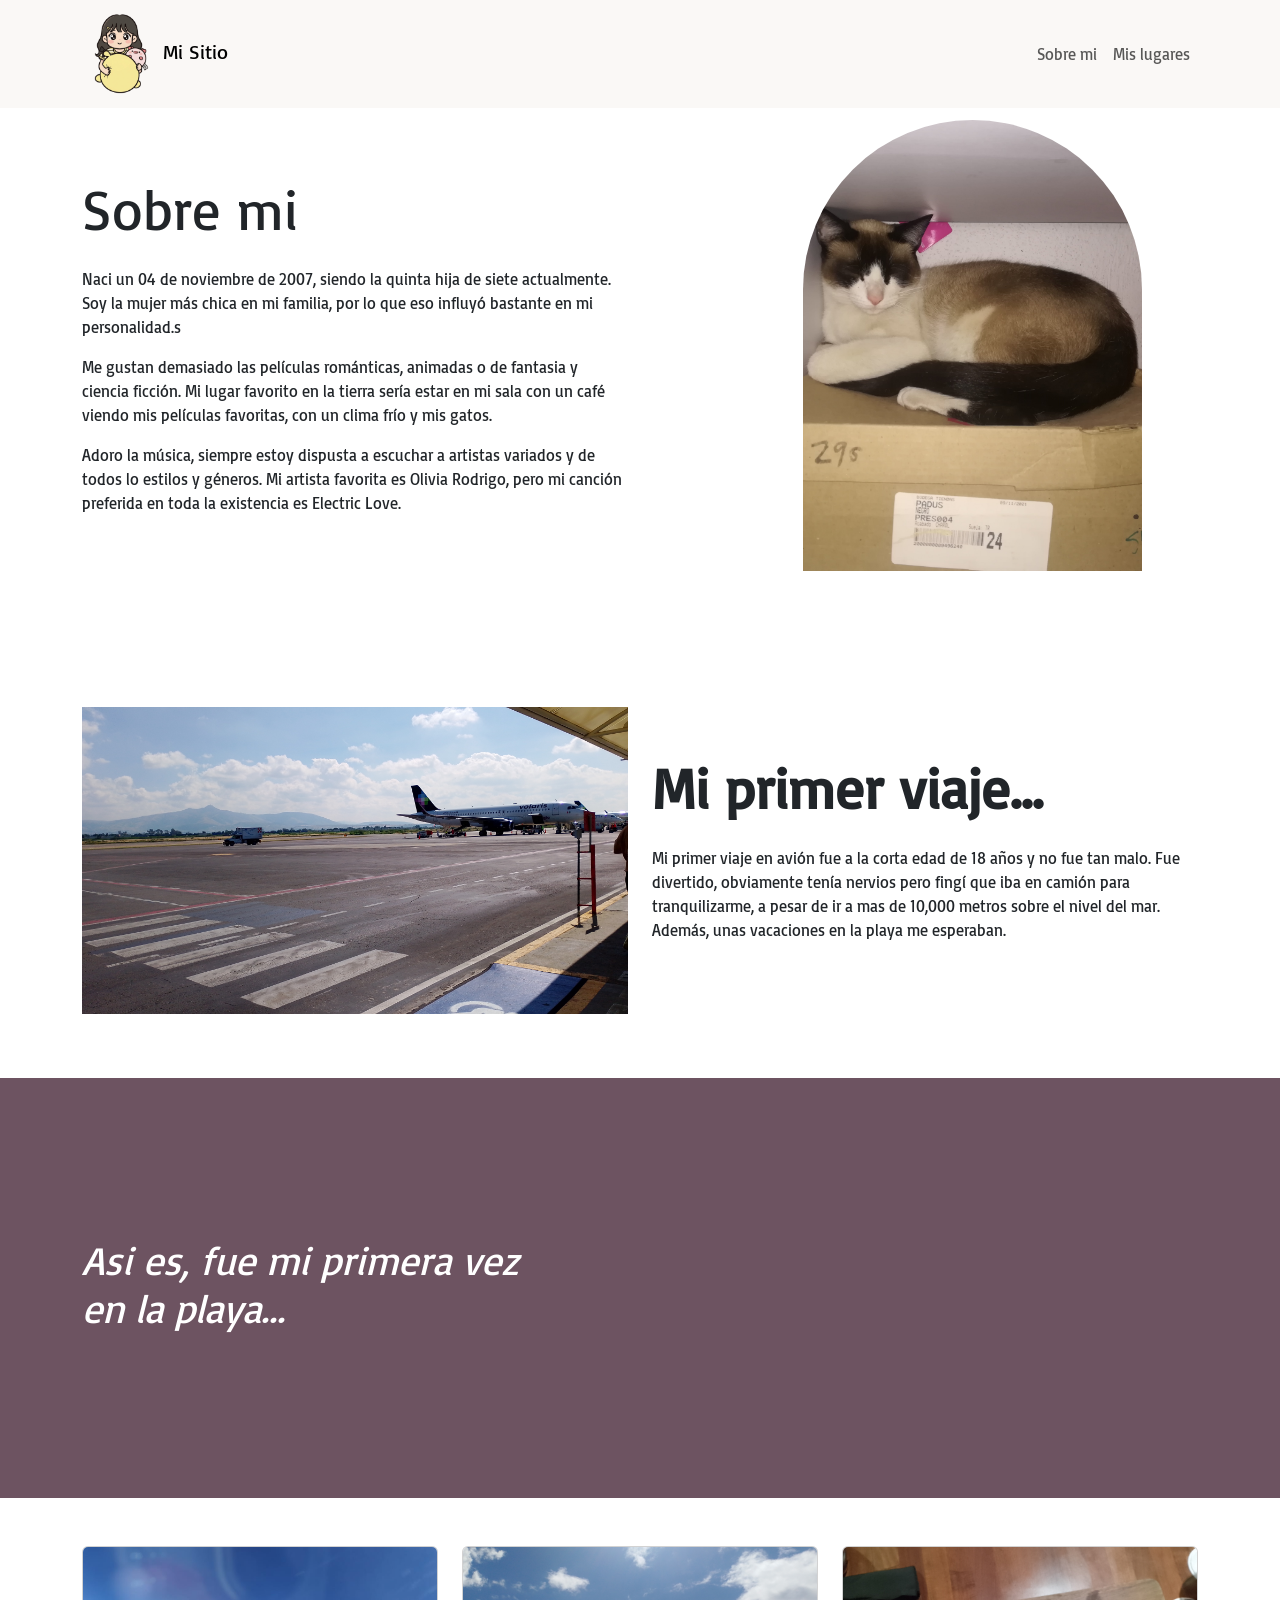
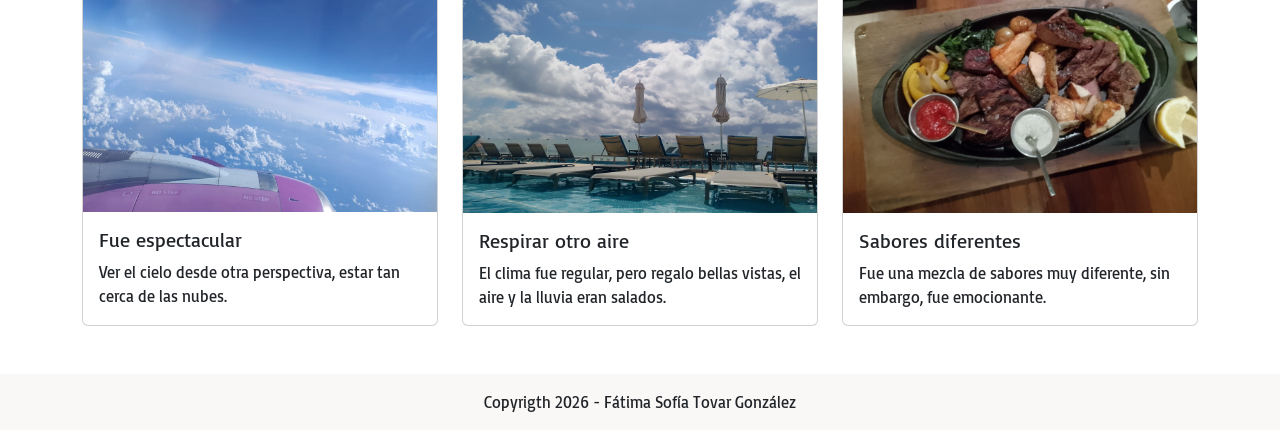
<file: index.html>
<!DOCTYPE html>
<html lang="es">
<head>
    <meta charset="UTF-8">
    <meta name="viewport" content="width=device-width, initial-scale=1.0">
    <link rel="stylesheet" href="css/bootstrap.min.css">
    <link rel="stylesheet" href="css/estilos.css">
    <link rel="shortcut icon" href="iconos/icono.png" type="image/x-icon">
    <title>Mi Sitio</title>
</head>
<body>
    <header class="navbar navbar-expand-lg navbar-light py-1 fixed-top" style="background-color: #faf8f6;">
        <nav class="container">
            <a class="navbar-brand" href="#">
                <img src="imagenes/logo.png" alt="Logo" class="d-inline-block align-text-middle logotipo">
                Mi Sitio
            </a>
            <button class="navbar-toggler" type="button" data-bs-toggle="collapse" data-bs-target="#navbarNavAltMarkup" aria-controls="navbarNavAltMarkup" aria-expanded="false" aria-label="Toggle navigation">
                <span class="navbar-toggler-icon"></span>
            </button>
            <div class="collapse navbar-collapse" id="navbarNavAltMarkup">
                <div class="navbar-nav ms-auto">
                    <a class="nav-link" href="index.html">Sobre mi</a>
                    <a class="nav-link" href="lugares.html">Mis lugares</a>
                </div>
            </div>
        </nav>
    </header>

    <section id="sobremi" class="container py-5 mt-5">
        <div class="row align-items-center">
            <article class="col-lg-6 col-10 offset-1 offset-lg-0 text-center text-lg-start">
                <h1 class="display-4 fw-normal mb-4 text-dark">Sobre mi</h1>
                <p>Naci un 04 de noviembre de 2007, siendo la quinta hija de siete actualmente. Soy la mujer más chica en mi familia, por lo que eso influyó bastante en mi personalidad.s </p>
                <p>Me gustan demasiado las películas románticas, animadas o de fantasia y ciencia ficción. Mi lugar favorito en la tierra sería estar en mi sala con un café viendo mis películas favoritas, con un clima frío y mis gatos.</p>
                <p>Adoro la música, siempre estoy dispusta a escuchar a artistas variados y de todos lo estilos y géneros. Mi artista favorita es Olivia Rodrigo, pero mi canción preferida en toda la existencia es Electric Love.</p>
            </article>
            <figure class="col-lg-5 offset-lg-1 col-10 offset-1 text-center py-4">
                <img src="imagenes/gat.jpg" alt="miGato" class="w-75 rounded-top-pill">
            </figure>    
        </div>
    </section>


    <section id="sobre" class="container py-5">
        <div class="row">
            <figure class="col-lg-6 col-10 offset-1 offset-lg-0 text-center">
                <img src="imagenes/img1.jpg" alt="Avion" class="img-fluid">
            </figure>
            <article class="col-lg-6 col-10 offset-1 offset-lg-0 pt-lg-5 text-center text-lg-start">
                <h1 class="display-4 fw-bold text-dark">Mi primer viaje...</h1>
                <p id="parrafo" class="collapse d-lg-block my-4">Mi primer viaje en avión fue a la corta edad de 18 años y no fue tan malo. Fue divertido, obviamente tenía nervios pero fingí que iba en camión para tranquilizarme, a pesar de ir a mas de 10,000 metros sobre el nivel del mar. Además, unas vacaciones en la playa me esperaban.</p>
                <a class="btn btn-primary d-lg-none" data-bs-toggle="collapse" href="#parrafo" role="button" aria-expanded="false" aria-controls="collapseExample">
                    Leer más...
                </a>
            </article>
        </div>
    </section>

    <section id="viaje" class="text-white py-5" style="background-color: #6d5361;" >
    <div class="container">
        <div class="row align-items-center">
            <article class="col-lg-5 col-10 offset-1 offset-lg-0 mb-4 mb-lg-0 text-center text-lg-start">
                <h2 class="fs-1 fst-italic fw-normal">Asi es, fue mi primera vez en la playa...</h2>
            </article>
            <figure class="col-lg-6 col-10 offset-1 text-center">
                <div class="ratio ratio-16x9">
                    <iframe src="https://drive.google.com/file/d/15oCKs10ApjCdiQXwA-CoHbilEhOufbV1/preview" width="640" height="480"></iframe>
                </div>
            </figure>
        </div>
    </div>
    </section>

    <section id="card" class="container py-5">
    <div class="row justify-content-center">
        <div class="col-10 col-md-6 col-lg-4 mb-4 mb-lg-0">
            <div class="card h-100">
                <img src="imagenes/imgA.jpg" class="card-img-top" alt="Vuelo">
                <div class="card-body">
                    <h5 class="card-title">Fue espectacular</h5>
                    <p class="card-text">Ver el cielo desde otra perspectiva, estar tan cerca de las nubes.</p>
                </div>
            </div>
        </div>
        <div class="col-10 col-md-6 col-lg-4 mb-4 mb-lg-0">
            <div class="card h-100">
                <img src="imagenes/imgB.jpg" class="card-img-top" alt="Paisaje">
                <div class="card-body">
                    <h5 class="card-title">Respirar otro aire</h5>
                    <p class="card-text">El clima fue regular, pero regalo bellas vistas, el aire y la lluvia eran salados.</p>
                </div>
            </div>
        </div>
        <div class="col-10 col-md-6 col-lg-4 mb-4 mb-lg-0">
            <div class="card h-100">
                <img src="imagenes/imgC.jpg" class="card-img-top" alt="Proyecto 3">
                <div class="card-body">
                    <h5 class="card-title">Sabores diferentes</h5>
                    <p class="card-text">Fue una mezcla de sabores muy diferente, sin embargo, fue emocionante.</p>
                </div>
            </div>
        </div>
    </div>
    </section>

    <footer class="container-fluid text-dark text-center" style="background-color: #faf8f6;">
        <p class="py-3">Copyrigth 2026 - Fátima Sofía Tovar González</p>
    </footer>
</body>
</html>
</file>
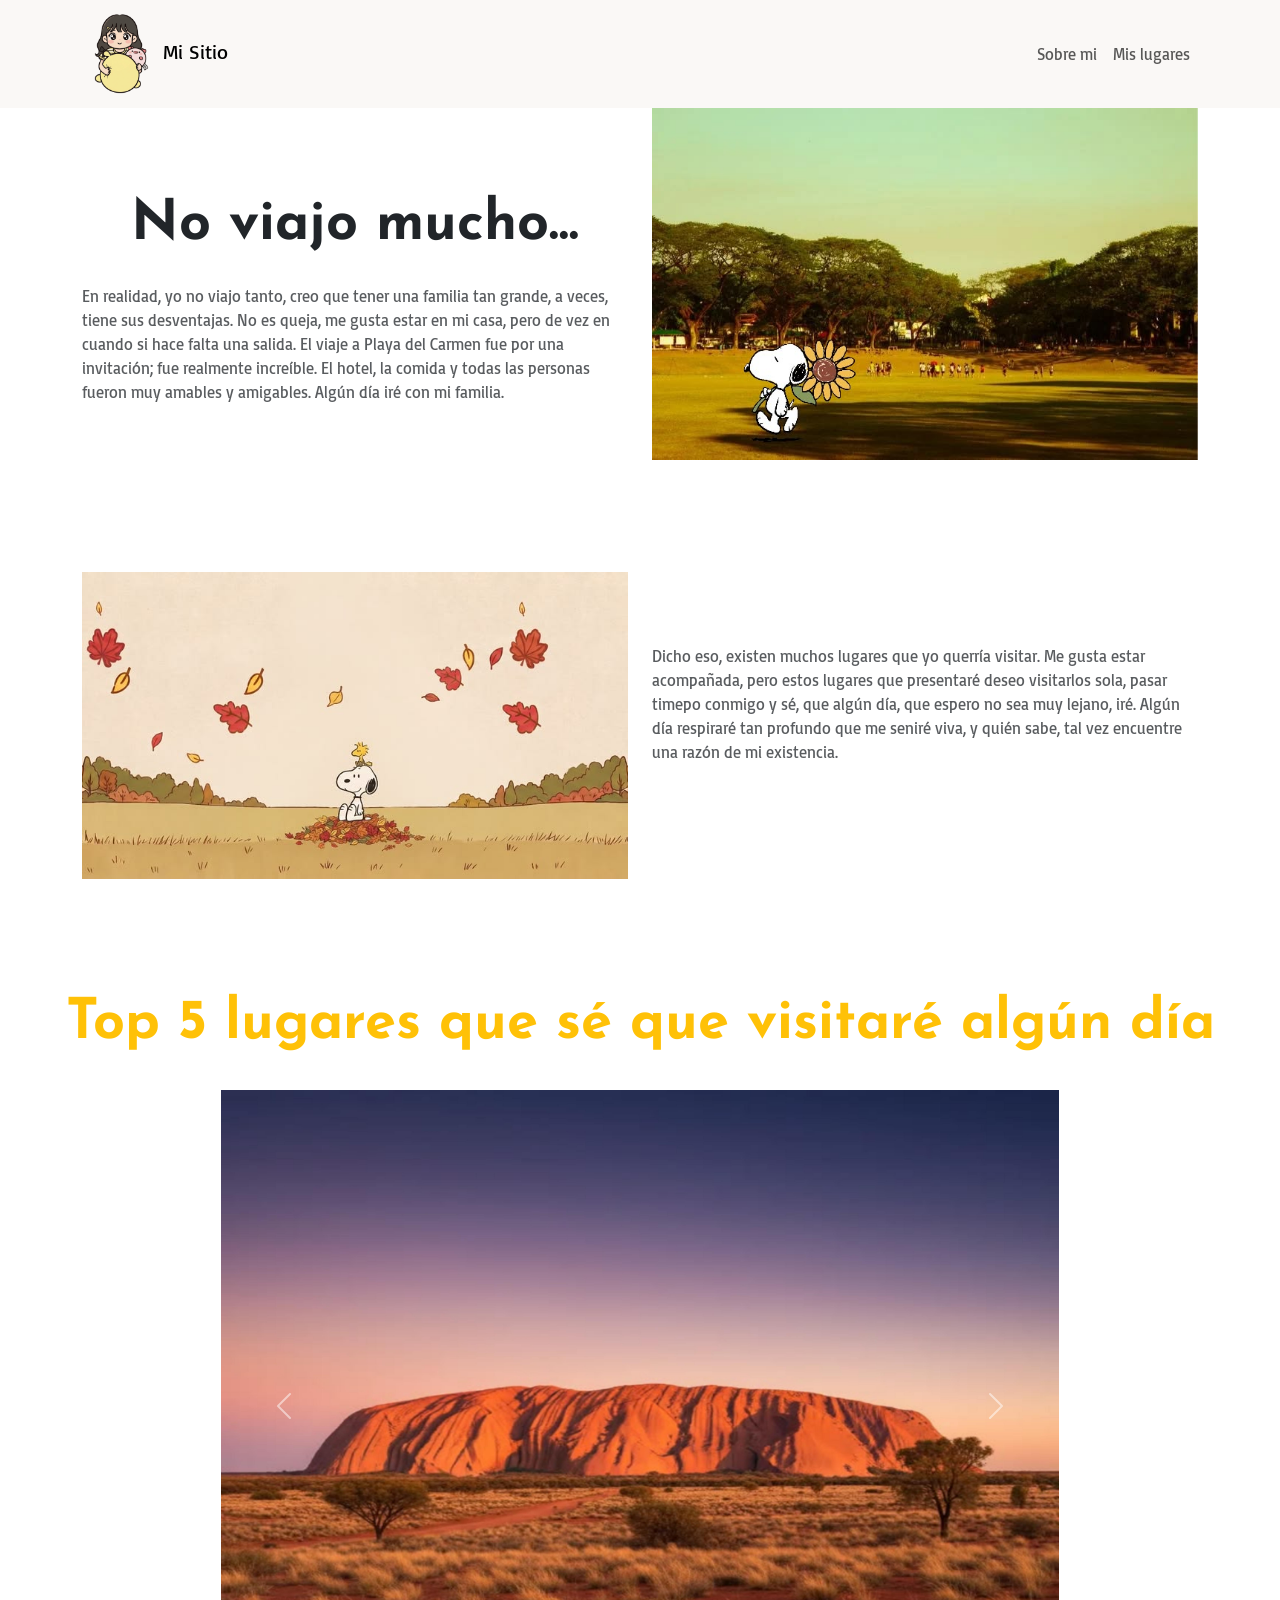
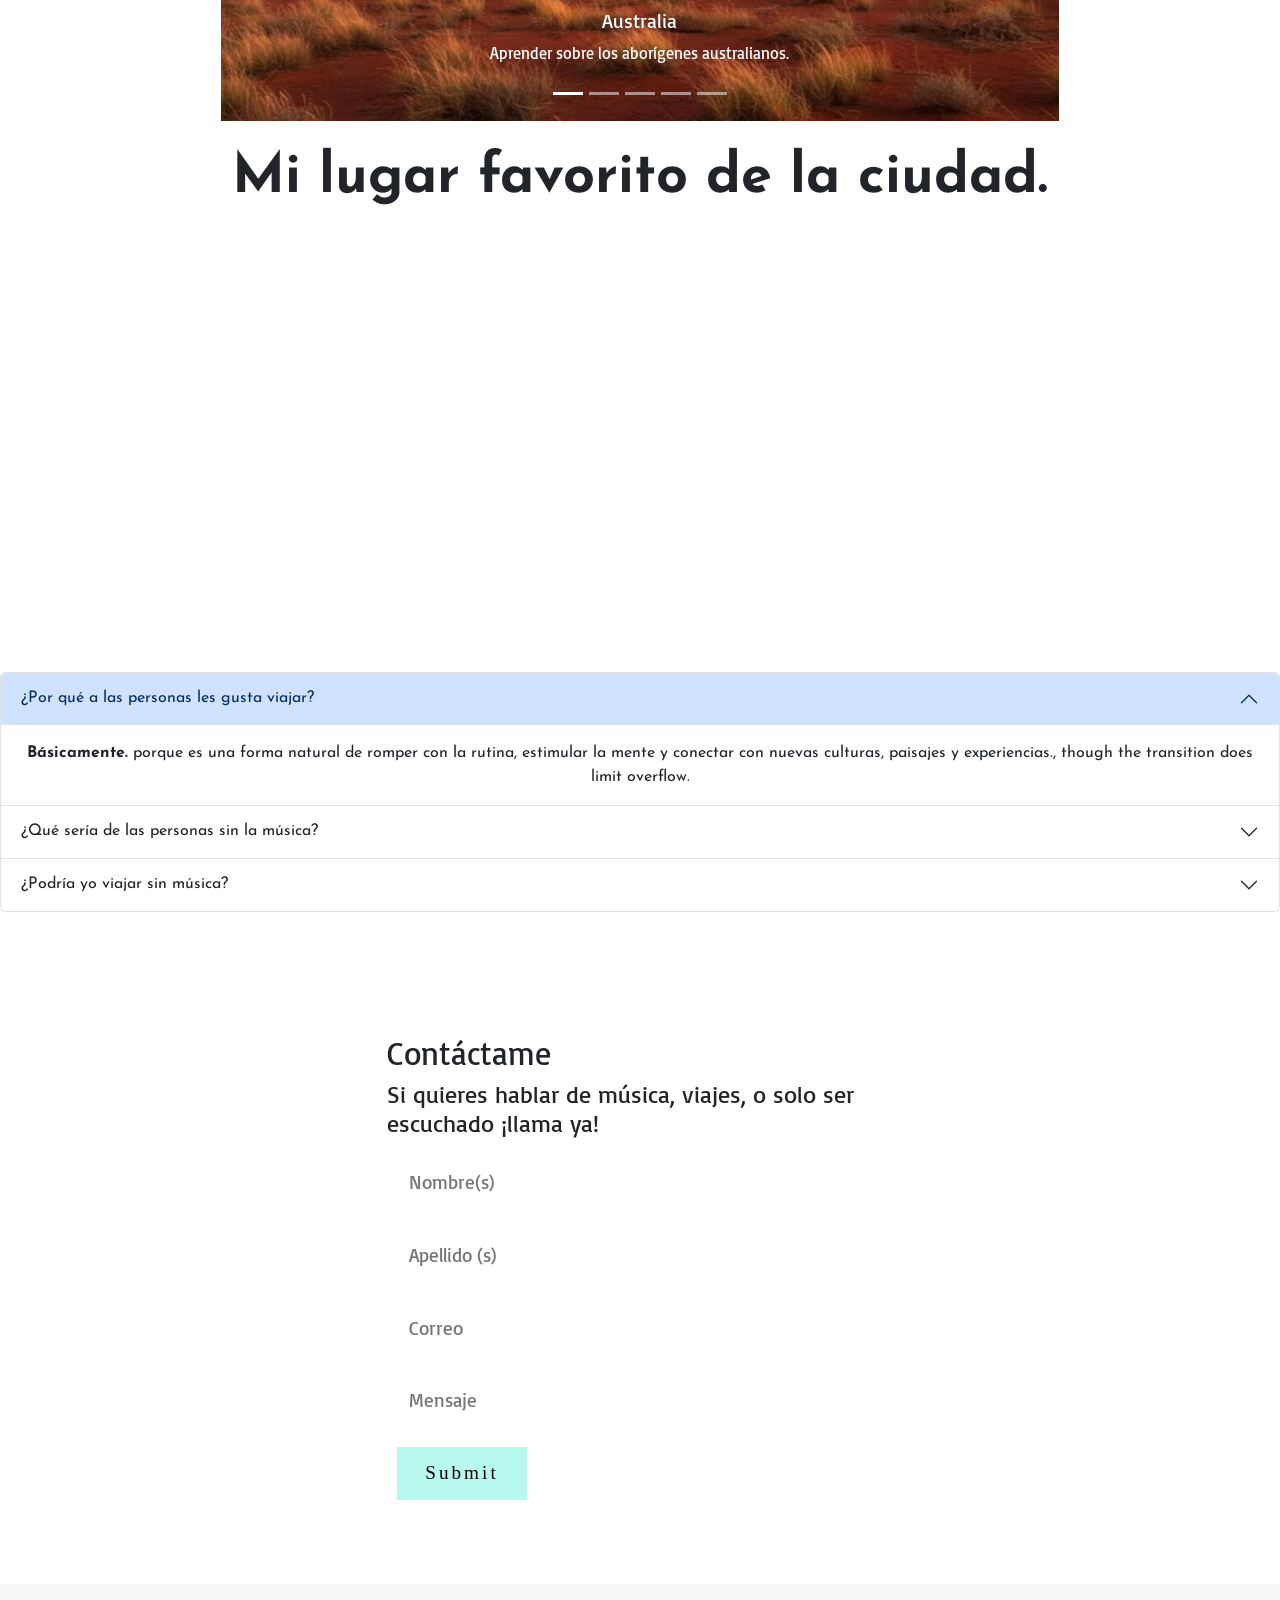
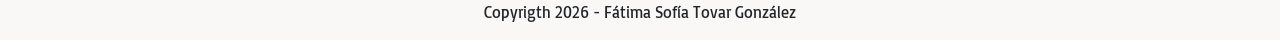
<file: lugares.html>
<!DOCTYPE html>
<html lang="es">
<head>
    <meta charset="UTF-8">
    <meta name="viewport" content="width=device-width, initial-scale=1.0">
    <link rel="stylesheet" href="css/bootstrap.min.css">
    <link rel="stylesheet" href="css/estilos.css">
    <link rel="shortcut icon" href="iconos/icono.png" type="image/x-icon">
    <script src="js/bootstrap.bundle.min.js"></script>
    <title>Mi Sitio</title>
</head>
<body>
    <header class="navbar navbar-expand-lg navbar-light py-1 fixed-top" style="background-color: #faf8f6;">
        <nav class="container">
            <a class="navbar-brand" href="#">
                <img src="imagenes/logo.png" alt="Logo" class="d-inline-block align-text-middle logotipo">
                Mi Sitio
            </a>
            <button class="navbar-toggler" type="button" data-bs-toggle="collapse" data-bs-target="#navbarNavAltMarkup" aria-controls="navbarNavAltMarkup" aria-expanded="false" aria-label="Toggle navigation">
                <span class="navbar-toggler-icon"></span>
            </button>
            <div class="collapse navbar-collapse" id="navbarNavAltMarkup">
                <div class="navbar-nav ms-auto">
                    <a class="nav-link" href="index.html">Sobre mi</a>
                    <a class="nav-link" href="lugares.html">Mis lugares</a>
                </div>
            </div>
        </nav>
    </header>

    <section id="miviaje" class="container py-5 mt-5">
        <div class="row align-items-center">
            <article class="col-lg-6 col-10 offset-1 offset-lg-0 pt-lg-5 text-center text-lg-start">
                <h1 id="font" class="display-4 fw-bold text-dark">No viajo mucho...</h1>
                <p id="parrafo-2" class="collapse d-lg-block text-muted my-4">En realidad, yo no viajo tanto, creo que tener una familia tan grande, a veces, tiene sus desventajas. No es queja, me gusta estar en mi casa, pero de vez en cuando si hace falta una salida. El viaje a Playa del Carmen fue por una invitación; fue realmente increíble. El hotel, la comida y todas las personas fueron muy amables y amigables. Algún día iré con mi familia.</p>
                <a class="btn btn-primary d-lg-none" data-bs-toggle="collapse" href="#parrafo-2" role="button" aria-expanded="false" aria-controls="parrafo-2">
                    Leer más...
                </a>
            </article>
            <figure class="col-lg-6 col-10 offset-1 offset-lg-0 text-center mt-4 mt-lg-0">
                <img src="imagenes/snupi.jfif" alt="snupi" class="img-fluid">
            </figure>
        </div>
    </section>

    <section id="lug" class="container py-5">
        <div class="row">
            <figure class="col-lg-6 col-10 offset-1 offset-lg-0 text-center">
                <img src="imagenes/snupii.jfif" alt="snopi" class="img-fluid">
            </figure>
            <article class="col-lg-6 col-10 offset-1 offset-lg-0 pt-lg-5 text-center text-lg-start">
                <p id="parrafo" class="collapse d-lg-block text-muted my-4">Dicho eso, existen muchos lugares que yo querría visitar. Me gusta estar acompañada, pero estos lugares que presentaré deseo visitarlos sola, pasar timepo conmigo y sé, que algún día, que espero no sea muy lejano, iré. Algún día respiraré tan profundo que me seniré viva, y quién sabe, tal vez encuentre una razón de mi existencia.</p>
                <a class="btn btn-primary d-lg-none" data-bs-toggle="collapse" href="#parrafo" role="button" aria-expanded="false" aria-controls="collapseExample">
                    Leer más...
                </a>
            </article>
        </div>
    </section>

    <section id="lugas" class="container-fluid pt-2 pt-lg-5 pb-3">
        <h1 id="font" class="display-4 fw-bold text-center text-warning pb-3 d-none d-lg-block">Top 5 lugares que sé que visitaré algún día</h1>
    
        <div id="carouselExampleCaptions" class="carousel slide mt-3 col-8 offset-2">
        <div class="carousel-indicators">
            <button type="button" data-bs-target="#carouselExampleCaptions" data-bs-slide-to="0" class="active" aria-current="true" aria-label="Slide 1"></button>
            <button type="button" data-bs-target="#carouselExampleCaptions" data-bs-slide-to="1" aria-label="Slide 2"></button>
            <button type="button" data-bs-target="#carouselExampleCaptions" data-bs-slide-to="2" aria-label="Slide 3"></button>
            <button type="button" data-bs-target="#carouselExampleCaptions" data-bs-slide-to="3" aria-label="Slide 4"></button>
            <button type="button" data-bs-target="#carouselExampleCaptions" data-bs-slide-to="4" aria-label="Slide 5"></button>
        </div>
        <div class="carousel-inner">
            <div class="carousel-item active">
            <img src="imagenes/australia.jpg" class="d-block w-100" alt="...">
            <div class="carousel-caption d-none d-md-block">
                <h5>Australia</h5>
                <p>Aprender sobre los aborígenes australianos.</p>
            </div>
            </div>
            <div class="carousel-item">
            <img src="imagenes/bellasartes.jpg" class="d-block w-100" alt="...">
            <div class="carousel-caption d-none d-md-block">
                <h5>Bellas Artes</h5>
            <p>Quiero ver y explorar el tan bello recinto. Tambien la biblioteca Vasconcelos.</p>
            </div>
            </div>
            <div class="carousel-item">
            <img  src="imagenes/🇷🇺Russia🇷🇺.jpg" class="d-block w-100" alt="...">
            <div class="carousel-caption d-none d-md-block">
                <h5>Rusia</h5>
                <p>Quisiera ver sus ruinas reales y aprender de su cultura.</p>
            </div>
            </div>
            <div class="carousel-item">
            <img  src="imagenes/italia.jpg" class="d-block w-100" alt="...">
            <div class="carousel-caption d-none d-md-block">
                <h5>Italia</h5>
                <p>Disfutar de la tranquilidad y de bellos paisajes.</p>
            </div>
            </div>
            <div class="carousel-item">
            <img  src="imagenes/noruega.jpg" class="d-block w-100" alt="...">
            <div class="carousel-caption d-none d-md-block">
                <h5>Noruega</h5>
                <p>Visitar el pais de Aurora.</p>
            </div>
            </div>
        </div>
        <button class="carousel-control-prev" type="button" data-bs-target="#carouselExampleCaptions" data-bs-slide="prev">
            <span class="carousel-control-prev-icon" aria-hidden="true"></span>
            <span class="visually-hidden">Previous</span>
        </button>
        <button class="carousel-control-next" type="button" data-bs-target="#carouselExampleCaptions" data-bs-slide="next">
            <span class="carousel-control-next-icon" aria-hidden="true"></span>
            <span class="visually-hidden">Next</span>
        </button>
        </div>

        <h5 id="font" class="display-4 fw-bold text-center pb-3 d-none d-lg-block my-4">Mi lugar favorito de la ciudad.</h5>
        <iframe id="mapa" class="w-100" src="https://www.google.com/maps/embed?pb=!1m18!1m12!1m3!1d3721.9160212473944!2d-101.66309012399992!3d21.11591398477798!2m3!1f0!2f0!3f0!3m2!1i1024!2i768!4f13.1!3m3!1m2!1s0x85d201b2d667638f%3A0x8af68bbbe3262d9f!2sForum%20Cultural%20Guanajuato!5e0!3m2!1ses!2smx!4v1792977802006!5m2!1ses!2smx" style="border:0;" allowfullscreen="" loading="lazy" referrerpolicy="strict-origin-when-cross-origin"></iframe>
    </section>

    <section id="font" class="py-5 text-center">
        <div class="accordion" id="accordionExample">
            <div class="accordion-item">
                <h2 class="accordion-header">
                    <button class="accordion-button" type="button" data-bs-toggle="collapse" data-bs-target="#collapseOne" aria-expanded="true" aria-controls="collapseOne">
                        ¿Por qué a las personas les gusta viajar?
                    </button>
                </h2>
            <div id="collapseOne" class="accordion-collapse collapse show" data-bs-parent="#accordionExample">
                <div class="accordion-body">
                    <strong>Básicamente.</strong> porque es una forma natural de romper con la rutina, estimular la mente y conectar con nuevas culturas, paisajes y experiencias.</code>, though the transition does limit overflow.
                </div>
            </div>
        </div>
        <div class="accordion-item">
            <h2 class="accordion-header">
                <button class="accordion-button collapsed" type="button" data-bs-toggle="collapse" data-bs-target="#collapseTwo" aria-expanded="false" aria-controls="collapseTwo">
                    ¿Qué sería de las personas sin la música?
                </button>
            </h2>
            <div id="collapseTwo" class="accordion-collapse collapse" data-bs-parent="#accordionExample">
                <div class="accordion-body">
                    <strong>Naturalmente</strong> la vida perdería una de sus herramientas más poderosas para conectar, sanar y recordar. Sin la música, las personas vivirían en un mundo emocionalmente más plano, con mayores dificultades para expresar la complejidad de sus sentimientos y con una pérdida profunda de su identidad cultural.
                </div>
            </div>
        </div>
        <div class="accordion-item">
            <h2 class="accordion-header">
                <button class="accordion-button collapsed" type="button" data-bs-toggle="collapse" data-bs-target="#collapseThree" aria-expanded="false" aria-controls="collapseThree">
                    ¿Podría yo viajar sin música?
                </button>
            </h2>
            <div id="collapseThree" class="accordion-collapse collapse" data-bs-parent="#accordionExample">
                <div class="accordion-body">
                    <strong>Maybe. </strong>La verdad es que sí podría viajar sin música, pero me aburriría muchísimo en el camino. Para mí el viaje empieza desde que pongo mi playlist en el carro o en los audífonos, así que si no puedo ir escuchando lo mío, creo que preferiría mejor ni ir.
                </div>
                </div>
            </div>
        </div>
    </section>

    <section id="menu_contact" class="container py-5">
    <article id="glass">
        <h2>Contáctame</h2>
        <h4>Si quieres hablar de música, viajes, o solo ser escuchado ¡llama ya!</h4>
        <form action="">
            <input type="text" placeholder="Nombre(s)">
            <input type="text" placeholder="Apellido (s)">
            <input type="email" placeholder="Correo">
            <input type="text" placeholder="Mensaje">
            <input type="submit">
        </form>
    </article>
    </section>

    <footer class="container-fluid text-dark text-center" style="background-color: #faf8f6;">
        <p class="py-3">Copyrigth 2026 - Fátima Sofía Tovar González</p>
    </footer>
</body>
</html>
</file>
<file: css/estilos.css>
@font-face {
    font-family: "Basic";
    src: url(../font/Basic-Regular.ttf);
}

@font-face {
    font-family: "Josefin";
    src: url(../font/JosefinSans-VariableFont_wght.ttf);
}

body{
    font-family: Basic;
}

.logotipo{
    width: 75px;
}

#font{
    font-family: "Josefin";
    text-align: center;
}

#mapa{
    height: 350px;
}

#menu_contact{
    background: url(../imagenes/descarga\ \(1\).jfif) no-repeat fixed;
    background-size: cover;
}
 
    #glass{
        width: 50%;
        margin: 0 auto;
        background-color: rgba(255, 255, 255. 0.3);
        border: 1px solid #fff;
        padding: 25px;
        backdrop-filter: blur(20px);
    }
 
        input{
            width: 90%;
            padding: 12px;
            margin: 10px;
            font-size: 1.2rem;
            color: #cdbaff;
            border: none;
        }
 
        input:focus{
            outline: 0px;
            background-color: #bbffcc;
            color: #000000;
        }
 
        input[type="submit"]{
            font-family: Bubbler, cursive;
            color: #0e0000;
            background-color: #b7f8ef;
            letter-spacing: 3px;
            width: 130px;
        }
 
        input[type="submit"]:hover{
            background-color: #9a84fc;
            color: #bea3f0;
            cursor: pointer;
            font-family: "Josefin";
            text-align: center;
        }
</file>
